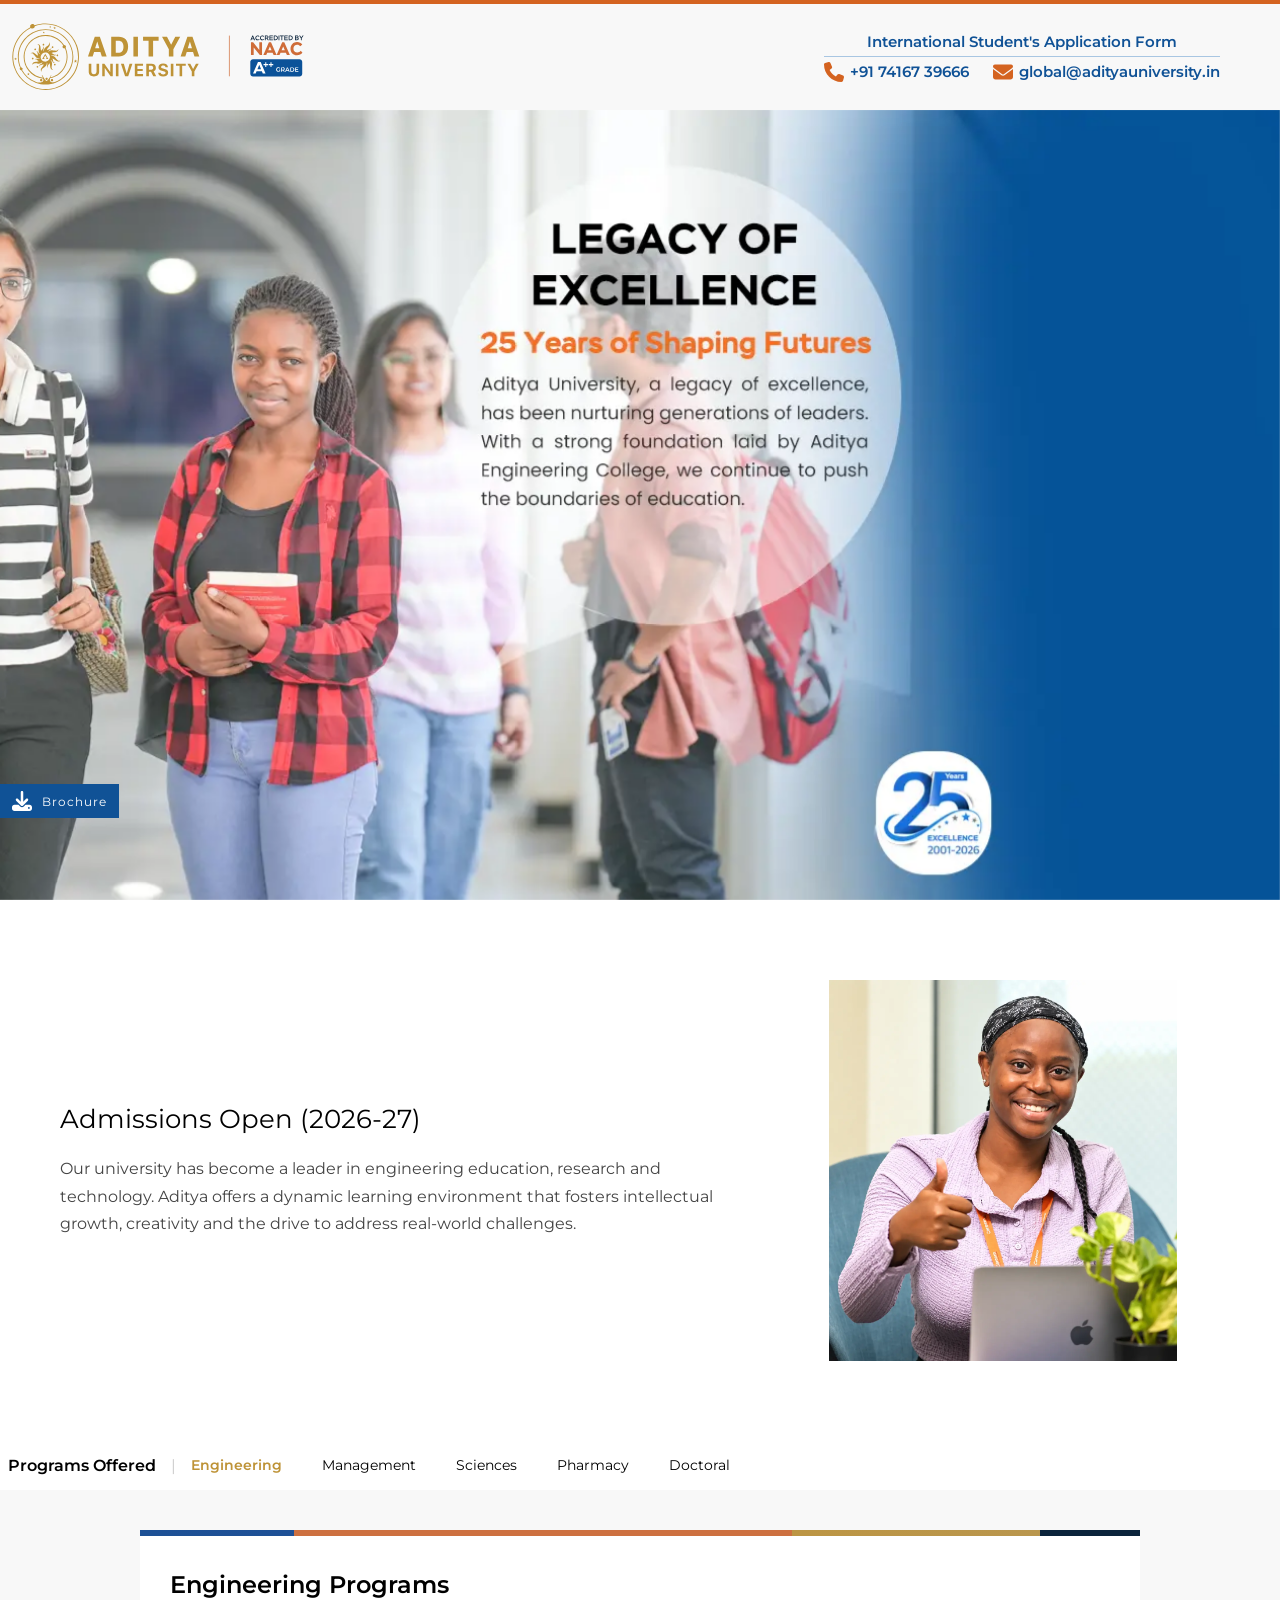
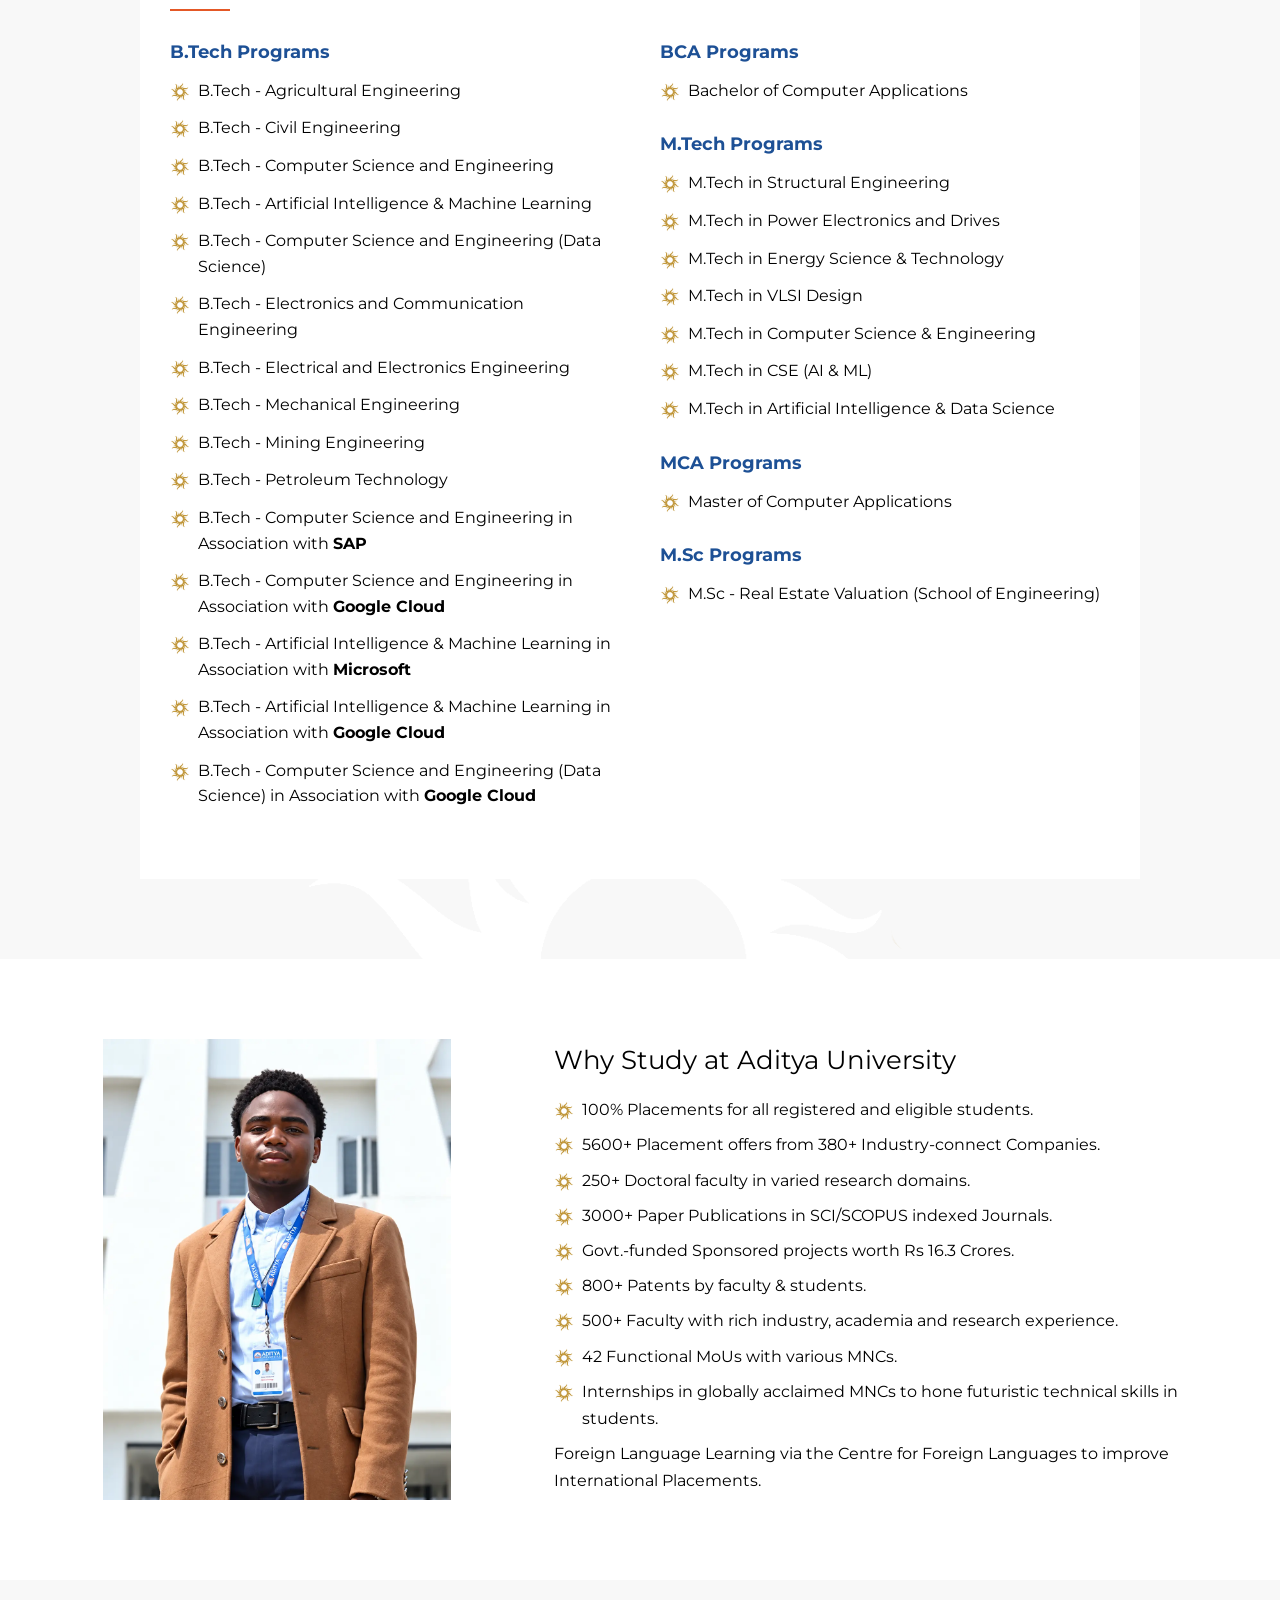
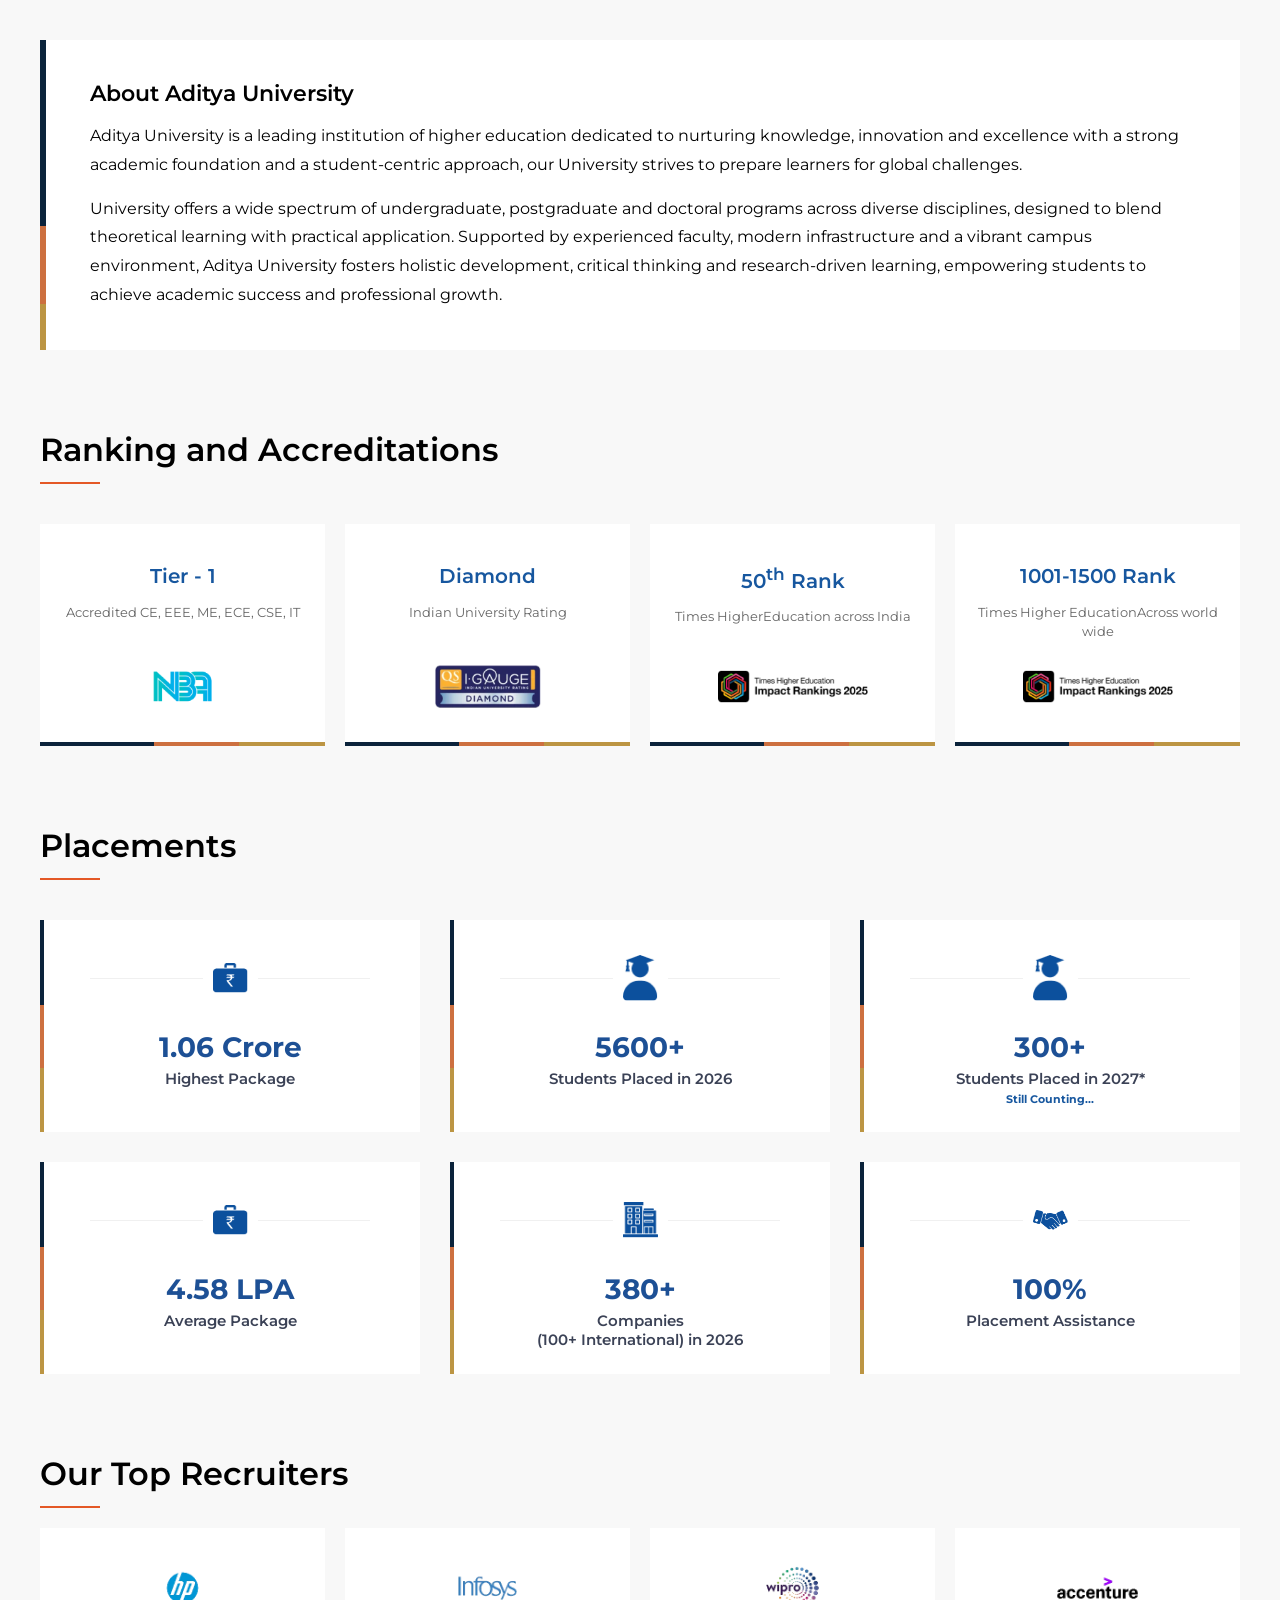
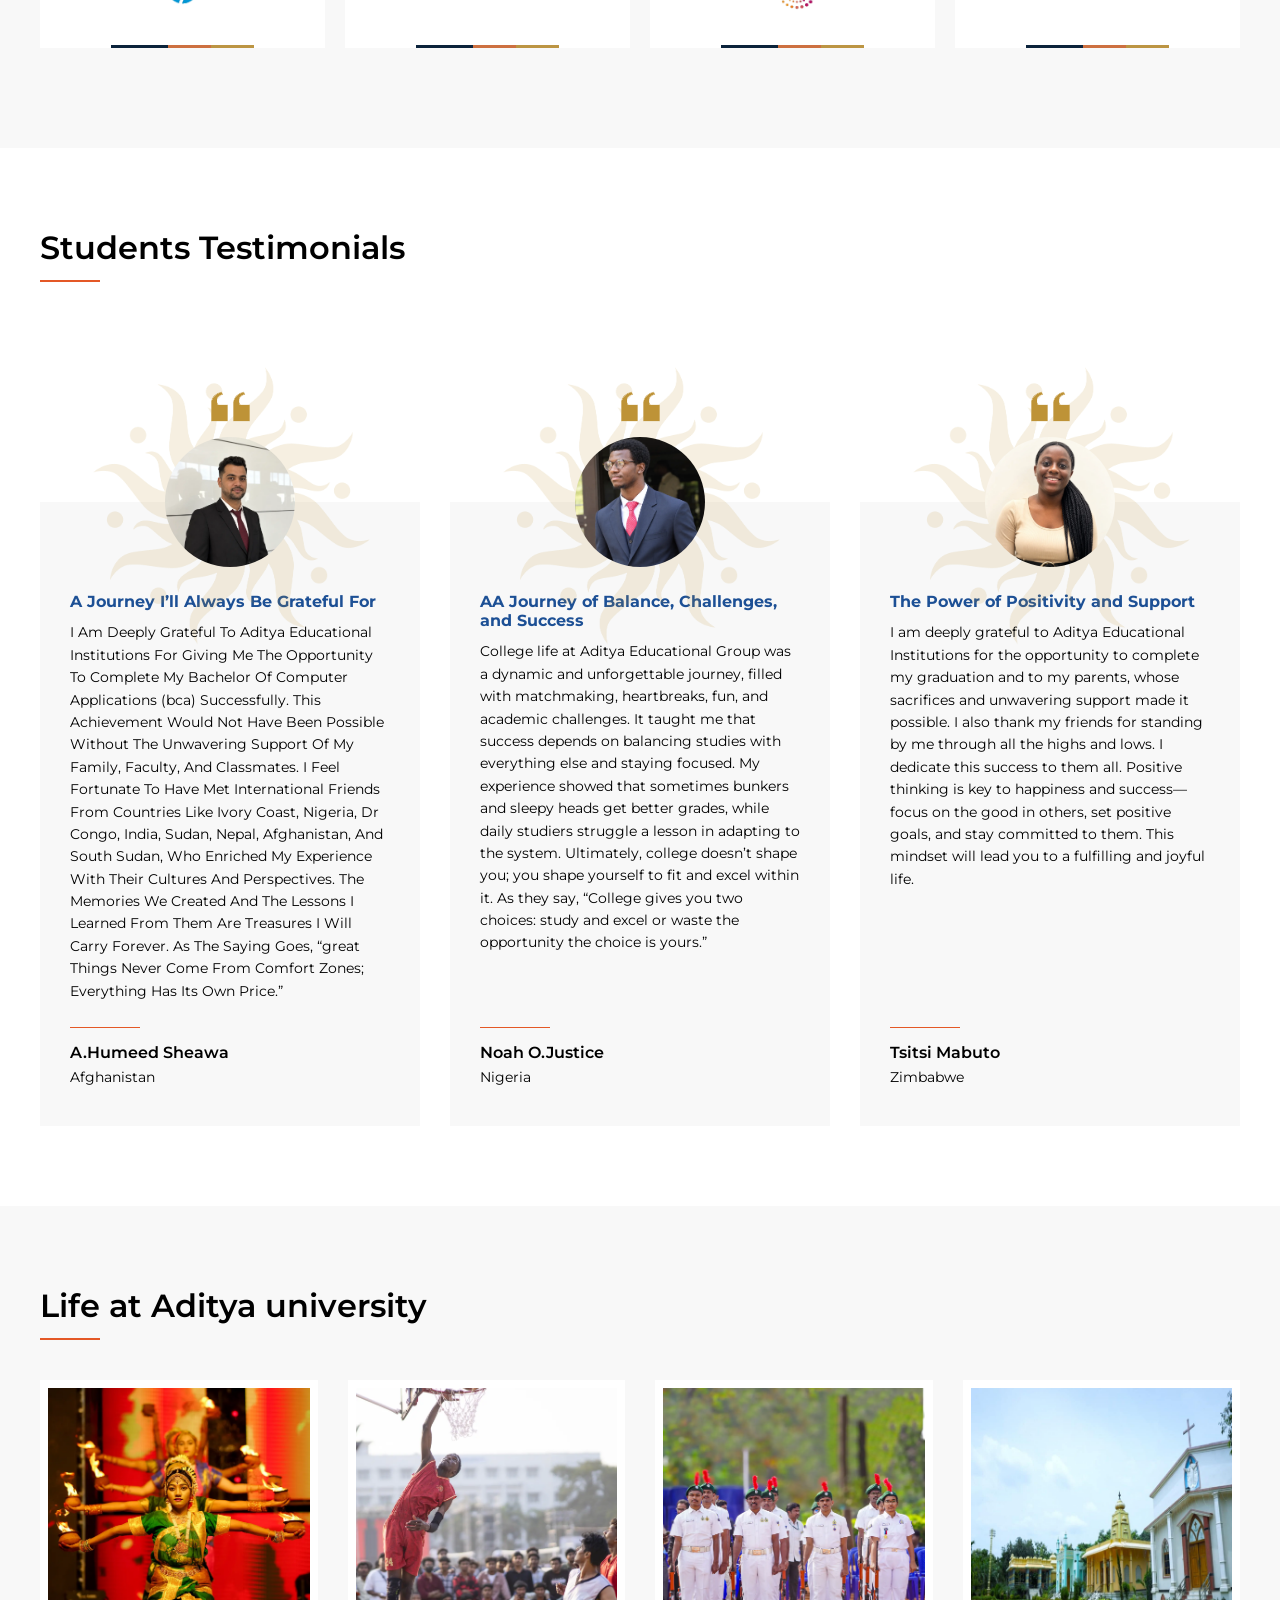
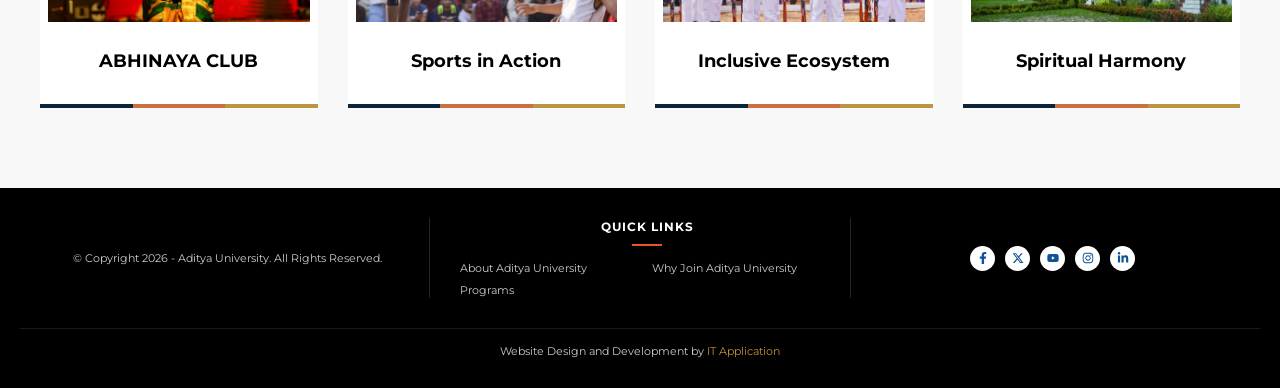
<file: index.html>
<!DOCTYPE html>
<html lang="en">

<head>
    <meta charset="UTF-8">
    <meta name="viewport" content="width=device-width, initial-scale=1.0">
    <title>International Admissions</title>
    <link rel="icon" type="image/png" href="assets/Circle_logo_gold.png">
    <link href="https://fonts.googleapis.com/css2?family=Montserrat:wght@300;400;500;600;700&display=swap"
        rel="stylesheet">
    <link rel="stylesheet" href="https://cdn.jsdelivr.net/npm/swiper@11/swiper-bundle.min.css" />
    <link rel="stylesheet" href="assets/style.css">
</head>

<body>
    <header class="main-header">
        <div class="top-bar"></div>
        <div class="header-content">
            <div class="logo-container">
                <img src="assets/New website Logo with acc.svg" alt="Aditya University Logo" class="logo">
            </div>

            <div class="admissions-help">
                <div class="help-title">International Student's Application Form</div>
                <div class="help-contacts">
                    <a href="tel:+917095076664" class="contact-item">
                        <svg class="contact-icon" xmlns="http://www.w3.org/2000/svg" viewBox="0 0 512 512"
                            fill="#d46320">
                            <path
                                d="M164.9 24.6c-7.7-18.6-28-28.5-47.4-23.2l-88 24C12.1 30.2 0 46 0 64C0 311.4 200.6 512 448 512c18 0 33.8-12.1 38.6-29.5l24-88c5.3-19.4-4.6-39.7-23.2-47.4l-96-40c-16.3-6.8-35.2-2.1-46.3 11.6L304.7 368C234.3 334.7 177.3 277.7 144 207.3L193.3 167c13.7-11.2 18.4-30 11.6-46.3l-40-96z" />
                        </svg>
                        <span>+91 74167 39666</span>
                    </a>
                    <a href="mailto:info@adityauniversity.in" class="contact-item">
                        <svg class="contact-icon" xmlns="http://www.w3.org/2000/svg" viewBox="0 0 512 512"
                            fill="#d46320">
                            <path
                                d="M48 64C21.5 64 0 85.5 0 112c0 15.1 7.1 29.3 19.2 38.4L236.8 313.6c11.4 8.5 27 8.5 38.4 0L492.8 150.4c12.1-9.1 19.2-23.3 19.2-38.4c0-26.5-21.5-48-48-48H48zM0 176V384c0 35.3 28.7 64 64 64H448c35.3 0 64-28.7 64-64V176L294.4 339.2c-22.8 17.1-54 17.1-76.8 0L0 176z" />
                        </svg>
                        <span>global@adityauniversity.in</span>
                    </a>
                </div>
            </div>
        </div>
    </header>
    <!-- Swiper -->
    <div class="swiper mySwiper">
        <div class="swiper-wrapper">
            <div class="swiper-slide"><img src="assets/Bn1.webp" alt="Banner 1"></div>
            <div class="swiper-slide"><img src="assets/Bn2.webp" alt="Banner 2"></div>
            <div class="swiper-slide"><img src="assets/Bn3.webp" alt="Banner 3"></div>
            <div class="swiper-slide"><img src="assets/Bn4.webp" alt="Banner 4"></div>
        </div>
    </div>

    <!-- Info Section -->
    <section class="info-section-wrapper">
        <div class="info-container">
            <div class="info-content">
                <h2 class="info-title">Admissions Open (2026-27)</h2>
                <p class="info-text">Our university has become a leader in engineering education, research and
                    technology. Aditya offers a dynamic learning environment that fosters intellectual growth,
                    creativity and the drive to address real-world challenges.</p>
            </div>
            <div class="info-image-container">
                <img src="assets/IS1.webp" alt="Admissions 2026-27" class="info-image">
            </div>
        </div>
    </section>

    <!-- Navigation Ribbon -->
    <div id="programs" class="nav-ribbon">
        <div class="ribbon-container">
            <span class="ribbon-title">Programs Offered</span>
            <span class="ribbon-divider">|</span>
            <nav class="ribbon-links">
                <a href="#" class="tab-link active" data-target="engineering-programs">Engineering</a>
                <a href="#" class="tab-link" data-target="management-programs">Management</a>
                <a href="#" class="tab-link" data-target="sciences-programs">Sciences</a>
                <a href="#" class="tab-link" data-target="pharmacy-programs">Pharmacy</a>
                <a href="#" class="tab-link" data-target="doctoral-programs">Doctoral</a>
            </nav>
        </div>
    </div>

    <!-- Decorative Section -->
    <section class="decorative-section-wrapper">
        <img src="assets/Circle _White.png" alt="Decorative Circle" class="bg-circle-center">
        <div class="decorative-container">
            <div class="programs-card" id="programs-card-container">
            </div>
        </div>
    </section>

    <!-- Why Study Section -->
    <section id="why-join" class="info-section-wrapper">
        <div class="info-container">
            <div class="info-image-container">
                <img src="assets/IS2.webp" alt="Why Study at Aditya University" class="info-image">
            </div>
            <div class="info-content">
                <h2 class="info-title">Why Study at Aditya University</h2>
                <ul class="why-study-list">
                    <li>100% Placements for all registered and eligible students.</li>
                    <li>5600+ Placement offers from 380+ Industry-connect Companies.</li>
                    <li>250+ Doctoral faculty in varied research domains.</li>
                    <li>3000+ Paper Publications in SCI/SCOPUS indexed Journals.</li>
                    <li>Govt.-funded Sponsored projects worth Rs 16.3 Crores.</li>
                    <li>800+ Patents by faculty & students.</li>
                    <li>500+ Faculty with rich industry, academia and research experience.</li>
                    <li>42 Functional MoUs with various MNCs.</li>
                    <li>Internships in globally acclaimed MNCs to hone futuristic technical skills in students.</li>
                    <p></p>Foreign Language Learning via the Centre for Foreign Languages to improve International
                    Placements.</p>
                </ul>
            </div>
        </div>
    </section>

    <!-- About Card Section -->
    <section id="about-aditya" class="about-card-section">
        <div class="about-card-container">
            <div class="about-card">
                <h3>About Aditya University</h3>
                <p>Aditya University is a leading institution of higher education dedicated to nurturing knowledge,
                    innovation and excellence with a strong academic foundation and a student-centric approach, our
                    University strives to prepare learners for global challenges.</p>
                <p>University offers a wide spectrum of undergraduate, postgraduate and doctoral programs across diverse
                    disciplines, designed to blend theoretical learning with practical application. Supported by
                    experienced faculty, modern infrastructure and a vibrant campus environment, Aditya University
                    fosters holistic development, critical thinking and research-driven learning, empowering students to
                    achieve academic success and professional growth.</p>
            </div>
        </div>
    </section>

    <!-- Accreditations Section -->
    <section class="accreditations-section">
        <div class="accreditations-container">
            <h2 class="accreditations-title">Ranking and Accreditations</h2>
            <div class="swiper acc-swiper">
                <div class="swiper-wrapper">
                    <div class="swiper-slide acc-card">
                        <div class="acc-top">151 - 200</div>
                        <div class="acc-mid">University Rank Band</div>
                        <div class="acc-bot"><img src="assets/rankings/nirf__3_.webp" alt="NIRF"></div>
                    </div>
                    <div class="swiper-slide acc-card">
                        <div class="acc-top">Tier - 1</div>
                        <div class="acc-mid">Accredited CE, EEE, ME, ECE, CSE, IT</div>
                        <div class="acc-bot"><img src="assets/rankings/nba_aditya.webp" alt="NBA"></div>
                    </div>
                    <div class="swiper-slide acc-card">
                        <div class="acc-top">Diamond</div>
                        <div class="acc-mid">Indian University Rating</div>
                        <div class="acc-bot"><img src="assets/rankings/qsgauge-logo.webp" alt="QS I-GAUGE"></div>
                    </div>
                    <div class="swiper-slide acc-card">
                        <div class="acc-top">50<sup>th</sup> Rank</div>
                        <div class="acc-mid">Times HigherEducation across India</div>
                        <div class="acc-bot"><img src="assets/rankings/impact-logo.webp" alt="THE Impact Rankings 2025">
                        </div>
                    </div>
                    <div class="swiper-slide acc-card">
                        <div class="acc-top">1001-1500 Rank</div>
                        <div class="acc-mid">Times Higher EducationAcross world wide</div>
                        <div class="acc-bot"><img src="assets/rankings/impact-logo.webp" alt="THE Impact Rankings 2025">
                        </div>
                    </div>
                    <div class="swiper-slide acc-card">
                        <div class="acc-top">36<sup>th</sup> Rank</div>
                        <div class="acc-mid">Technical Universities in India</div>
                        <div class="acc-bot"><img src="assets/rankings/theweek-logo.webp" alt="THE WEEK"></div>
                    </div>
                    <div class="swiper-slide acc-card">
                        <div class="acc-top">54<sup>th</sup> Rank</div>
                        <div class="acc-mid">Among Government & PrivateInstitutions across India</div>
                        <div class="acc-bot"><img src="assets/rankings/dataquest-logo.webp" alt="DATAQUEST"></div>
                    </div>
                    <div class="swiper-slide acc-card">
                        <div class="acc-top">50<sup>th</sup> Rank</div>
                        <div class="acc-mid">Among Private Institutions across India</div>
                        <div class="acc-bot"><img src="assets/rankings/dataquest-logo.webp" alt="DATAQUEST"></div>
                    </div>
                    <div class="swiper-slide acc-card">
                        <div class="acc-top">14<sup>th</sup> Rank</div>
                        <div class="acc-mid">Among Private Institutions across India</div>
                        <div class="acc-bot"><img src="assets/rankings/timeseng-logo.webp" alt="TIMES ENGINEERING">
                        </div>
                    </div>
                    <div class="swiper-slide acc-card">
                        <div class="acc-top">AAA<sup>+</sup> Rank</div>
                        <div class="acc-mid">India's Best Engineering Colleges In South Zone</div>
                        <div class="acc-bot"><img src="assets/rankings/careers360_1_.webp" alt="CAREERS360"></div>
                    </div>
                    <div class="swiper-slide acc-card">
                        <div class="acc-top">4<sup>th</sup> Rank</div>
                        <div class="acc-mid">Among Top 10 EngineeringColleges In South India</div>
                        <div class="acc-bot"><img src="assets/rankings/siliconindia-logo.webp" alt="siliconindia"></div>
                    </div>
                    <div class="swiper-slide acc-card">
                        <div class="acc-top">15<sup>th</sup> Rank</div>
                        <div class="acc-mid">Among top 100Engineering colleges in India</div>
                        <div class="acc-bot"><img src="assets/rankings/siliconindia-logo.webp" alt="siliconindia"></div>
                    </div>
                    <div class="swiper-slide acc-card">
                        <div class="acc-top">27<sup>th</sup> Rank</div>
                        <div class="acc-mid">India's Top 50 Engineering Colleges Survey</div>
                        <div class="acc-bot"><img src="assets/rankings/theacademic-logo.webp"
                                alt="THE ACADEMIC INSIGHTS"></div>
                    </div>
                    <div class="swiper-slide acc-card">
                        <div class="acc-top">Platinum band</div>
                        <div class="acc-mid">The Impact Rankings</div>
                        <div class="acc-bot"><img src="assets/rankings/r-rworld-logo.webp"
                                alt="R World Institutional RANKING"></div>
                    </div>
                </div>
            </div>
    </section>

    <!-- Placements Section -->
    <section class="placements-section">
        <div class="placements-container">
            <h2 class="placements-title">Placements</h2>
            <div class="placements-grid">
                <!-- Card 1 -->
                <div class="placement-card">
                    <div class="placement-icon-container">
                        <div class="placement-line"></div>
                        <div class="placement-icon">
                            <img src="assets/Group 482.png" alt="Highest Package Icon">
                        </div>
                    </div>
                    <div class="placement-value">1.06 Crore</div>
                    <div class="placement-label">Highest Package</div>
                </div>

                <!-- Card 2 -->
                <div class="placement-card">
                    <div class="placement-icon-container">
                        <div class="placement-line"></div>
                        <div class="placement-icon">
                            <img src="assets/Group 484.png" alt="Students Placed Icon">
                        </div>
                    </div>
                    <div class="placement-value">5600+</div>
                    <div class="placement-label">Students Placed in 2026</div>
                </div>

                <!-- Card 3 -->
                <div class="placement-card">
                    <div class="placement-icon-container">
                        <div class="placement-line"></div>
                        <div class="placement-icon">
                            <img src="assets/Group 484.png" alt="Students Placed Icon">
                        </div>
                    </div>
                    <div class="placement-value">300+</div>
                    <div class="placement-label">Students Placed in 2027*<br><span
                            style="font-size: 11px; font-weight: 700; color: #17579F;">Still Counting...</span></div>
                </div>

                <!-- Card 4 -->
                <div class="placement-card">
                    <div class="placement-icon-container">
                        <div class="placement-line"></div>
                        <div class="placement-icon">
                            <img src="assets/Group 482.png" alt="Average Package Icon">
                        </div>
                    </div>
                    <div class="placement-value">4.58 LPA</div>
                    <div class="placement-label">Average Package</div>
                </div>

                <!-- Card 5 -->
                <div class="placement-card">
                    <div class="placement-icon-container">
                        <div class="placement-line"></div>
                        <div class="placement-icon">
                            <img src="assets/Group 486.png" alt="Companies Icon">
                        </div>
                    </div>
                    <div class="placement-value">380+</div>
                    <div class="placement-label">Companies<br>(100+ International) in 2026</div>
                </div>

                <!-- Card 6 -->
                <div class="placement-card">
                    <div class="placement-icon-container">
                        <div class="placement-line"></div>
                        <div class="placement-icon">
                            <img src="assets/Group 488.png" alt="Placement Assistance Icon">
                        </div>
                    </div>
                    <div class="placement-value">100%</div>
                    <div class="placement-label">Placement Assistance</div>
                </div>
            </div>
        </div>
    </section>

    <!-- Recruiters Section -->
    <section class="recruiters-section">
        <div class="recruiters-container">
            <h2 class="placements-title" style="margin-bottom: 20px;">Our Top Recruiters</h2>
            <div class="swiper recruiter-swiper">
                <div class="swiper-wrapper">
                    <div class="swiper-slide recruiter-card"><img src="assets/recruiter/hashira-logo.webp"
                            alt="Hashira"></div>
                    <div class="swiper-slide recruiter-card"><img src="assets/recruiter/hp-logo.webp" alt="HP"></div>
                    <div class="swiper-slide recruiter-card"><img src="assets/recruiter/infosys-logo.webp"
                            alt="Infosys"></div>
                    <div class="swiper-slide recruiter-card"><img src="assets/recruiter/wipro-logo.webp" alt="Wipro">
                    </div>

                    <div class="swiper-slide recruiter-card"><img src="assets/recruiter/accenture-logo.webp"
                            alt="Accenture"></div>
                    <div class="swiper-slide recruiter-card"><img src="assets/recruiter/capgimini-logo.webp"
                            alt="Capgemini"></div>
                    <div class="swiper-slide recruiter-card"><img src="assets/recruiter/toyota-connect-logo.webp"
                            alt="Toyota"></div>
                    <div class="swiper-slide recruiter-card"><img src="assets/recruiter/walmar-logo.webp" alt="Walmart">
                    </div>

                    <div class="swiper-slide recruiter-card"><img src="assets/recruiter/sansyu-logo.webp" alt="Sansyu">
                    </div>
                    <div class="swiper-slide recruiter-card"><img src="assets/recruiter/adtech-logo.webp" alt="Adtech">
                    </div>
                    <div class="swiper-slide recruiter-card"><img src="assets/recruiter/ihara-logo.webp" alt="Ihara">
                    </div>
                    <div class="swiper-slide recruiter-card"><img src="assets/recruiter/daiseki-logo.webp"
                            alt="Daiseki"></div>

                    <div class="swiper-slide recruiter-card"><img src="assets/recruiter/jems-logo.webp" alt="Jems">
                    </div>
                    <div class="swiper-slide recruiter-card"><img src="assets/recruiter/larsen-turbo-logo.webp"
                            alt="L&T"></div>
                    <div class="swiper-slide recruiter-card"><img src="assets/recruiter/hitachi-logo.webp"
                            alt="Hitachi"></div>
                    <div class="swiper-slide recruiter-card"><img src="assets/recruiter/autodesk-logo.webp"
                            alt="Autodesk"></div>

                    <div class="swiper-slide recruiter-card"><img src="assets/recruiter/darwin-logo.webp"
                            alt="Darwinbox"></div>
                    <div class="swiper-slide recruiter-card"><img src="assets/recruiter/Increff-logo.webp"
                            alt="Increff"></div>
                    <div class="swiper-slide recruiter-card"><img src="assets/recruiter/zop-smart-logo.webp"
                            alt="ZopSmart"></div>
                    <div class="swiper-slide recruiter-card"><img src="assets/recruiter/i-q-information-logo.webp"
                            alt="iQ"></div>

                    <div class="swiper-slide recruiter-card"><img src="assets/recruiter/tcs-logo.webp" alt="TCS"></div>
                    <div class="swiper-slide recruiter-card"><img src="assets/recruiter/aisan-logo.webp" alt="Aisan">
                    </div>
                </div>
            </div>
        </div>
    </section>

    <!-- New White Section (Students Testimonials) -->
    <section class="white-section" style="background-color: #ffffff; padding: 80px 20px; min-height: 400px;">
        <div class="container" style="max-width: 1200px; margin: 0 auto;">
            <h2 class="placements-title">Students Testimonials</h2>
            <div class="testimonials-grid">
                <!-- Card 1 -->
                <div class="testimonial-card">
                    <div class="testimonial-top">
                        <img class="quote-icon" src="assets/quote.png" alt="Quote">
                        <img class="sunburst-bg" src="assets/AUS SUN GOLD.png" alt="">
                        <div class="student-img-wrapper">
                            <img class="student-img" src="assets/t1.webp" alt="Student">
                        </div>
                    </div>
                    <div class="testimonial-body">
                        <h5 class="testimonial-heading"
                            style="margin-top: 0; margin-bottom: 10px; color: #1D5095; font-size: 16px;">A Journey I’ll
                            Always Be Grateful For</h5>
                        <p class="testimonial-text">I Am Deeply Grateful To Aditya Educational Institutions For Giving
                            Me The Opportunity To Complete My Bachelor Of Computer Applications (bca) Successfully. This
                            Achievement Would Not Have Been Possible Without The Unwavering Support Of My Family,
                            Faculty, And Classmates. I Feel Fortunate To Have Met International Friends From Countries
                            Like Ivory Coast, Nigeria, Dr Congo, India, Sudan, Nepal, Afghanistan, And South Sudan, Who
                            Enriched My Experience With Their Cultures And Perspectives. The Memories We Created And The
                            Lessons I Learned From Them Are Treasures I Will Carry Forever. As The Saying Goes, “great
                            Things Never Come From Comfort Zones; Everything Has Its Own Price.”</p>
                        <div class="testimonial-divider"></div>
                        <div class="author-info">
                            <h4>A.Humeed Sheawa</h4>
                            <span>Afghanistan</span>
                        </div>
                    </div>
                </div>

                <!-- Card 2 -->
                <div class="testimonial-card">
                    <div class="testimonial-top">
                        <img class="quote-icon" src="assets/quote.png" alt="Quote">
                        <img class="sunburst-bg" src="assets/AUS SUN GOLD.png" alt="">
                        <div class="student-img-wrapper">
                            <img class="student-img" src="assets/t2.webp" alt="Student">
                        </div>
                    </div>
                    <div class="testimonial-body">
                        <h5 class="testimonial-heading"
                            style="margin-top: 0; margin-bottom: 10px; color: #1D5095; font-size: 16px;">AA Journey of
                            Balance, Challenges, and Success</h5>
                        <p class="testimonial-text">College life at Aditya Educational Group was a dynamic and
                            unforgettable journey, filled with matchmaking, heartbreaks, fun, and academic challenges.
                            It taught me that success depends on balancing studies with everything else and staying
                            focused. My experience showed that sometimes bunkers and sleepy heads get better grades,
                            while daily studiers struggle a lesson in adapting to the system. Ultimately, college
                            doesn’t shape you; you shape yourself to fit and excel within it. As they say, “College
                            gives you two choices: study and excel or waste the opportunity the choice is yours.”</p>
                        <div class="testimonial-divider"></div>
                        <div class="author-info">
                            <h4>Noah O.Justice</h4>
                            <span>Nigeria</span>
                        </div>
                    </div>
                </div>

                <!-- Card 3 -->
                <div class="testimonial-card">
                    <div class="testimonial-top">
                        <img class="quote-icon" src="assets/quote.png" alt="Quote">
                        <img class="sunburst-bg" src="assets/AUS SUN GOLD.png" alt="">
                        <div class="student-img-wrapper">
                            <img class="student-img" src="assets/t3.webp" alt="Student">
                        </div>
                    </div>
                    <div class="testimonial-body">
                        <h5 class="testimonial-heading"
                            style="margin-top: 0; margin-bottom: 10px; color: #1D5095; font-size: 16px;">The Power of
                            Positivity and Support
                        </h5>
                        <p class="testimonial-text">I am deeply grateful to Aditya Educational Institutions for the
                            opportunity to complete my graduation and to my parents, whose sacrifices and unwavering
                            support made it possible. I also thank my friends for standing by me through all the highs
                            and lows. I dedicate this success to them all. Positive thinking is key to happiness and
                            success—focus on the good in others, set positive goals, and stay committed to them. This
                            mindset will lead you to a fulfilling and joyful life.</p>
                        <div class="testimonial-divider"></div>
                        <div class="author-info">
                            <h4>Tsitsi Mabuto</h4>
                            <span>Zimbabwe</span>
                        </div>
                    </div>
                </div>
            </div>
        </div>
    </section>

    <!-- Life at Aditya University Section -->
    <section class="life-section" style="background-color: #f8f8f8; padding: 80px 20px;">
        <div class="container" style="max-width: 1200px; margin: 0 auto;">
            <h2 class="placements-title">Life at Aditya university</h2>
            <div class="life-grid">
                <!-- Card 1 -->
                <div class="life-card">
                    <img src="assets/L1.webp" alt="Prof" class="life-card-img">
                    <div class="life-card-content">
                        <h4>ABHINAYA CLUB</h4>
                    </div>
                </div>
                <!-- Card 2 -->
                <div class="life-card">
                    <img src="assets/L2.webp" alt="Prof" class="life-card-img">
                    <div class="life-card-content">
                        <h4>Sports in Action</h4>
                    </div>
                </div>
                <!-- Card 3 -->
                <div class="life-card">
                    <img src="assets/L3.webp" alt="Prof" class="life-card-img">
                    <div class="life-card-content">
                        <h4>Inclusive Ecosystem</h4>
                    </div>
                </div>
                <!-- Card 4 -->
                <div class="life-card">
                    <img src="assets/L4.jpg" alt="Prof" class="life-card-img">
                    <div class="life-card-content">
                        <h4>Spiritual Harmony</h4>
                    </div>
                </div>
            </div>
        </div>
    </section>

    <!-- Main Footer -->
    <footer class="main-footer">
        <div class="footer-container">
            <!-- Col 1: Copyright -->
            <div class="footer-col copyright-col">
                <p>&copy; Copyright 2026 - Aditya University. All Rights Reserved.</p>
            </div>

            <!-- Col 2: Quick Links -->
            <div class="footer-col links-col">
                <div class="quick-links">
                    <h3>QUICK LINKS</h3>
                    <div class="quick-links-divider"></div>
                    <ul class="quick-links-grid">
                        <li><a href="#about-aditya">About Aditya University</a></li>
                        <!-- <li><a href="assets/2026-27 Fee Structure.pdf" target="_blank">Fee Structure & Scholarships</a> -->
                        </li>
                        <li><a href="#why-join">Why Join Aditya University</a></li>
                        <li><a href="#programs">Programs</a></li>
                    </ul>
                </div>
            </div>

            <!-- Col 3: Social -->
            <div class="footer-col social-col">
                <div class="social-icons">
                    <a href="https://www.facebook.com/adityauniversity/" class="social-icon fb" target="_blank"><svg
                            viewBox="0 0 320 512">
                            <path fill="currentColor"
                                d="M279.14 288l14.22-92.66h-88.91v-60.13c0-25.35 12.42-50.06 52.24-50.06h40.42V6.26S260.43 0 225.36 0c-73.22 0-121.08 44.38-121.08 124.72v70.62H22.89V288h81.39v224h100.17V288z" />
                        </svg></a>
                    <a href="https://x.com/adityauniv" class="social-icon x" target="_blank"><svg viewBox="0 0 512 512">
                            <path fill="currentColor"
                                d="M389.2 48h70.6L305.6 224.2 487 464H345L233.7 318.6 106.5 464H35.8L200.7 275.5 26.8 48H172.4L272.9 180.9 389.2 48zM364.4 421.8h39.1L151.1 88h-42L364.4 421.8z" />
                        </svg></a>
                    <a href="https://www.youtube.com/@adityauniversity" class="social-icon yt" target="_blank"><svg
                            viewBox="0 0 576 512">
                            <path fill="currentColor"
                                d="M549.655 124.083c-6.281-23.65-24.787-42.276-48.284-48.597C458.781 64 288 64 288 64S117.22 64 74.629 75.486c-23.497 6.322-42.003 24.947-48.284 48.597-11.412 42.867-11.412 132.305-11.412 132.305s0 89.438 11.412 132.305c6.281 23.65 24.787 41.5 48.284 47.821C117.22 448 288 448 288 448s170.78 0 213.371-11.486c23.497-6.321 42.003-24.171 48.284-47.821 11.412-42.867 11.412-132.305 11.412-132.305s0-89.438-11.412-132.305zm-317.51 213.508V175.185l142.739 81.205-142.739 81.201z" />
                        </svg></a>
                    <a href="https://www.instagram.com/aditya_university/" class="social-icon ig" target="_blank"><svg
                            viewBox="0 0 448 512">
                            <path fill="currentColor"
                                d="M224.1 141c-63.6 0-114.9 51.3-114.9 114.9s51.3 114.9 114.9 114.9S339 319.5 339 255.9 287.7 141 224.1 141zm0 189.6c-41.1 0-74.7-33.5-74.7-74.7s33.5-74.7 74.7-74.7 74.7 33.5 74.7 74.7-33.6 74.7-74.7 74.7zm146.4-194.3c0 14.9-12 26.8-26.8 26.8-14.9 0-26.8-12-26.8-26.8s12-26.8 26.8-26.8 26.8 12 26.8 26.8zm76.1 27.2c-1.7-35.9-9.9-67.7-36.2-93.9-26.2-26.2-58-34.4-93.9-36.2-37-2.1-147.9-2.1-184.9 0-35.8 1.7-67.6 9.9-93.9 36.1s-34.4 58-36.2 93.9c-2.1 37-2.1 147.9 0 184.9 1.7 35.9 9.9 67.7 36.2 93.9s58 34.4 93.9 36.2c37 2.1 147.9 2.1 184.9 0 35.9-1.7 67.7-9.9 93.9-36.2 26.2-26.2 34.4-58 36.2-93.9 2.1-37 2.1-147.8 0-184.8zM398.8 388c-7.8 19.6-22.9 34.7-42.6 42.6-29.5 11.7-99.5 9-132.1 9s-102.7 2.6-132.1-9c-19.6-7.8-34.7-22.9-42.6-42.6-11.7-29.5-9-99.5-9-132.1s-2.6-102.7 9-132.1c7.8-19.6 22.9-34.7 42.6-42.6 29.5-11.7 99.5-9 132.1-9s102.7-2.6 132.1 9c19.6 7.8 34.7 22.9 42.6 42.6 11.7 29.5 9 99.5 9 132.1s2.7 102.7-9 132.1z" />
                        </svg></a>
                    <a href="https://www.linkedin.com/school/adityauniversity/" class="social-icon in"
                        target="_blank"><svg viewBox="0 0 448 512">
                            <path fill="currentColor"
                                d="M100.28 448H7.4V148.9h92.88zM53.79 108.1C24.09 108.1 0 83.5 0 53.8a53.79 53.79 0 0 1 107.58 0c0 29.7-24.1 54.3-53.79 54.3zM447.9 448h-92.68V302.4c0-34.7-.7-79.2-48.29-79.2-48.29 0-55.69 37.7-55.69 76.7V448h-92.78V148.9h89.08v40.8h1.3c12.4-23.5 42.69-48.3 87.88-48.3 94 0 111.28 61.9 111.28 142.3V448z" />
                        </svg></a>
                </div>
            </div>

        </div>
        <div class="footer-bottom">
            <p>Website Design and Development by<span style="color: #be9337;"> IT Application</span></p>
        </div>
    </footer>

    <!-- Floating Brochure Button -->
    <a href="#" target="_blank" class="brochure-btn-fixed">
        <svg xmlns="http://www.w3.org/2000/svg" viewBox="0 0 512 512">
            <path
                d="M288 32c0-17.7-14.3-32-32-32s-32 14.3-32 32V274.7l-73.4-73.4c-12.5-12.5-32.8-12.5-45.3 0s-12.5 32.8 0 45.3l128 128c12.5 12.5 32.8 12.5 45.3 0l128-128c12.5-12.5 12.5-32.8 0-45.3s-32.8-12.5-45.3 0L288 274.7V32zM64 352c-35.3 0-64 28.7-64 64v32c0 35.3 28.7 64 64 64H448c35.3 0 64-28.7 64-64V416c0-35.3-28.7-64-64-64H346.5l-45.3 45.3c-25 25-65.5 25-90.5 0L165.5 352H64zm368 56a24 24 0 1 1 0 48 24 24 0 1 1 0-48z" />
        </svg>
        <span>Brochure</span>
    </a>

    <!-- Swiper JS -->
    <script src="https://cdn.jsdelivr.net/npm/swiper@11/swiper-bundle.min.js"></script>
    <script>
        const programsData = {
            "engineering-programs": {
                title: "Engineering Programs",
                groups: [
                    {
                        title: "B.Tech Programs",
                        list: [
                            "B.Tech - Agricultural Engineering",
                            "B.Tech - Civil Engineering",
                            "B.Tech - Computer Science and Engineering",
                            "B.Tech - Artificial Intelligence & Machine Learning",
                            "B.Tech - Computer Science and Engineering (Data Science)",
                            "B.Tech - Electronics and Communication Engineering",
                            "B.Tech - Electrical and Electronics Engineering",
                            "B.Tech - Mechanical Engineering",
                            "B.Tech - Mining Engineering",
                            "B.Tech - Petroleum Technology",
                            "B.Tech - Computer Science and Engineering in Association with <strong>SAP</strong>",
                            "B.Tech - Computer Science and Engineering in Association with <strong>Google Cloud</strong>",
                            "B.Tech - Artificial Intelligence & Machine Learning in Association with <strong>Microsoft</strong>",
                            "B.Tech - Artificial Intelligence & Machine Learning in Association with <strong>Google Cloud</strong>",
                            "B.Tech - Computer Science and Engineering (Data Science) in Association with <strong>Google Cloud</strong>"
                        ]
                    },
                    {
                        title: "BCA Programs",
                        list: [
                            "Bachelor of Computer Applications"
                        ]
                    },
                    {
                        title: "M.Tech Programs",
                        list: [
                            "M.Tech in Structural Engineering",
                            "M.Tech in Power Electronics and Drives",
                            "M.Tech in Energy Science & Technology",
                            "M.Tech in VLSI Design",
                            "M.Tech in Computer Science & Engineering",
                            "M.Tech in CSE (AI & ML)",
                            "M.Tech in Artificial Intelligence & Data Science"
                        ]
                    },
                    {
                        title: "MCA Programs",
                        list: [
                            "Master of Computer Applications"
                        ]
                    },
                    {
                        title: "M.Sc Programs",
                        list: [
                            "M.Sc - Real Estate Valuation (School of Engineering)"
                        ]
                    }
                ]
            },
            "management-programs": {
                title: "Management Programs",
                groups: [
                    {
                        title: "BBA Programs",
                        list: [
                            "Bachelor of Business Administration in knowledge partnership with <strong>Deloitte</strong>",
                            "Bachelor of Business Administration (Business Analytics) in knowledge partnership with <strong>KPMG</strong>",
                            "Bachelor of Business Administration (Global Finance) in knowledge partnership with <strong>PWC</strong>",
                            "Bachelor of Business Administration (FinTech) in knowledge partnership with <strong>EY India</strong>",
                            "Bachelor of Business Administration (Health Care Management) in knowledge partnership with <strong>RedVersity</strong>"
                        ]
                    },
                    {
                        title: "MBA Programs",
                        list: [
                            "Master of Business Administration in knowledge partnership with <strong>Deloitte</strong>",
                            "Master of Business Administration (Business Analytics) in knowledge partnership with <strong>KPMG</strong>",
                            "Master of Business Administration (Global Finance) in knowledge partnership with <strong>PWC</strong>",
                            "Master of Business Administration (FinTech) in knowledge partnership with <strong>EY India</strong>",
                            "Master of Business Administration (Health Care Management) in knowledge partnership with <strong>RedVersity</strong>",
                            "Master of Business Administration (For Working Professionals)"
                        ]
                    }
                ]
            },
            "sciences-programs": {
                title: "Sciences Programs",
                groups: [
                    {
                        title: "B.Sc Programs",
                        list: [
                            "B.Sc - Forensic Science",
                            "B.Sc - Cyber Security & Digital Forensics"
                        ]
                    },
                    {
                        title: "M.Sc Programs",
                        list: [
                            "M.Sc - Forensic Science (School of Sciences)",
                            "M.Sc - Cyber Security & Digital Forensics (School of Sciences)"
                        ]
                    }
                ]
            },
            "pharmacy-programs": {
                title: "Pharmacy Programs",
                groups: [
                    {
                        title: "UG Programs",
                        list: [
                            "B.Pharmacy",
                            "Pharma-D"
                        ]
                    },
                    {
                        title: "PG Programs",
                        list: [
                            "M.Pharmacy - Pharmaceutics",
                            "M.Pharmacy - Pharmaceutical Analysis"
                        ]
                    },
                ]
            },
            "doctoral-programs": {
                title: "Doctoral Programs",
                list: [
                    "Ph.D in Civil Engineering",
                    "Ph.D in Electrical & Electronics Engineering",
                    "Ph.D in Mechanical Engineering",
                    "Ph.D in Electronics & Communication Engineering",
                    "Ph.D in Computer Science & Engineering",
                    "Ph.D in Petroleum Engineering",
                    "Ph.D in Mining Engineering",
                    "Ph.D in Agricultural Engineering",
                    "Ph.D in Mathematics",
                    "Ph.D in Physics",
                    "Ph.D in Chemistry",
                    "Ph.D in English",
                    "Ph.D in Management",
                    "Ph.D in Pharmaceutical Sciences"

                ]
            }
        };

        const cardContainer = document.getElementById('programs-card-container');
        let generatedHtml = '';

        for (const [id, data] of Object.entries(programsData)) {
            const isActive = id === 'engineering-programs' ? 'active' : '';
            let contentHtml = '';

            if (data.groups) {
                const col1Groups = data.groups.slice(0, 1);
                const col2Groups = data.groups.slice(1);

                contentHtml += '<div class="program-list-container">';

                // Col 1
                contentHtml += '<div class="program-col" style="flex: 1;">';
                col1Groups.forEach(group => {
                    contentHtml += `<div class="program-group" style="margin-bottom: 30px;">`;
                    contentHtml += `<h4 style="color: #1D5095; margin-bottom: 15px; margin-top: 0; font-size: 18px;">${group.title}</h4>`;
                    contentHtml += `<ul class="program-list" style="margin-bottom: 0;">`;
                    group.list.forEach(item => contentHtml += `<li>${item}</li>`);
                    contentHtml += `</ul></div>`;
                });
                contentHtml += '</div>';

                // Col 2
                contentHtml += '<div class="program-col" style="flex: 1;">';
                col2Groups.forEach(group => {
                    contentHtml += `<div class="program-group" style="margin-bottom: 30px;">`;
                    contentHtml += `<h4 style="color: #1D5095; margin-bottom: 15px; margin-top: 0; font-size: 18px;">${group.title}</h4>`;
                    contentHtml += `<ul class="program-list" style="margin-bottom: 0;">`;
                    group.list.forEach(item => contentHtml += `<li>${item}</li>`);
                    contentHtml += `</ul></div>`;
                });
                contentHtml += '</div>';

                contentHtml += '</div>';
            } else if (data.list) {
                let listHtml = '';
                if (data.list.length > 10) {
                    const midPoint = Math.ceil(data.list.length / 2);
                    const col1 = data.list.slice(0, midPoint);
                    const col2 = data.list.slice(midPoint);

                    listHtml += '<ul class="program-list">';
                    col1.forEach(item => listHtml += `<li>${item}</li>`);
                    listHtml += '</ul><ul class="program-list">';
                    col2.forEach(item => listHtml += `<li>${item}</li>`);
                    listHtml += '</ul>';
                } else {
                    listHtml += '<ul class="program-list">';
                    data.list.forEach(item => listHtml += `<li>${item}</li>`);
                    listHtml += '</ul>';
                }
                contentHtml = `<div class="program-list-container">${listHtml}</div>`;
            }

            generatedHtml += `
                <div id="${id}" class="program-content ${isActive}">
                    <h3 class="program-title">${data.title}</h3>
                    ${contentHtml}
                </div>
            `;
        }

        cardContainer.innerHTML = generatedHtml;

        // Tab Logic
        const tabLinks = document.querySelectorAll('.tab-link');
        const programContents = document.querySelectorAll('.program-content');

        tabLinks.forEach(link => {
            link.addEventListener('click', function (e) {
                e.preventDefault();

                tabLinks.forEach(l => l.classList.remove('active'));
                programContents.forEach(c => c.classList.remove('active'));

                this.classList.add('active');

                const targetId = this.getAttribute('data-target');
                const targetContent = document.getElementById(targetId);
                if (targetContent) {
                    targetContent.classList.add('active');
                }
            });
        });

        // Smart Header
        let lastScrollTop = 0;
        const header = document.querySelector('.main-header');

        window.addEventListener('scroll', function () {
            let currentScroll = window.pageYOffset || document.documentElement.scrollTop;
            if (currentScroll > lastScrollTop && currentScroll > 110) {
                header.classList.add('header-hidden');
            } else {
                header.classList.remove('header-hidden');
            }
            lastScrollTop = currentScroll <= 0 ? 0 : currentScroll;
        });

        var swiper = new Swiper(".mySwiper", {
            loop: true,
            autoplay: {
                delay: 3500,
                disableOnInteraction: false,
            },
        });

        var accSwiper = new Swiper(".acc-swiper", {
            slidesPerView: 4,
            spaceBetween: 20,
            loop: true,
            autoplay: {
                delay: 2000,
                disableOnInteraction: false,
            },
            breakpoints: {
                320: { slidesPerView: 1, spaceBetween: 20 },
                768: { slidesPerView: 2, spaceBetween: 20 },
                992: { slidesPerView: 4, spaceBetween: 20 }
            }
        });

        var recruiterSwiper = new Swiper(".recruiter-swiper", {
            slidesPerView: 4,
            spaceBetween: 20,
            loop: true,
            autoplay: {
                delay: 1500,
                disableOnInteraction: false,
            },
            breakpoints: {
                320: { slidesPerView: 2, spaceBetween: 15 },
                768: { slidesPerView: 3, spaceBetween: 20 },
                992: { slidesPerView: 4, spaceBetween: 20 }
            }
        });

        // Spotlight Hover Effect for Testimonials
        const testimonialCards = document.querySelectorAll('.testimonial-card');
        testimonialCards.forEach(card => {
            card.addEventListener('mousemove', (e) => {
                const rect = card.getBoundingClientRect();
                const x = e.clientX - rect.left;
                const y = e.clientY - rect.top;
                card.style.setProperty('--x', `${x}px`);
                card.style.setProperty('--y', `${y}px`);
            });
        });

        // Spotlight Hover Effect for Life Cards
        const lifeCards = document.querySelectorAll('.life-card');
        lifeCards.forEach(card => {
            card.addEventListener('mousemove', (e) => {
                const rect = card.getBoundingClientRect();
                const x = e.clientX - rect.left;
                const y = e.clientY - rect.top;
                card.style.setProperty('--x', `${x}px`);
                card.style.setProperty('--y', `${y}px`);
            });
        });
    </script>
    <script type="text/javascript">
        var s = document.createElement("script");
        s.type = "text/javascript";
        s.async = true;
        s.src = "https://widgets.in8.nopaperforms.com/emwgts.js";
        document.body.appendChild(s);
    </script>
</body>

</html>
</file>
<file: assets/style.css>
* {
    margin: 0;
    padding: 0;
    box-sizing: border-box;
}

html {
    scroll-behavior: smooth;
    scroll-padding-top: 120px;
}

body {
    font-family: 'Montserrat', sans-serif;
    background-color: #F8F8F8;
}

/* Custom Scrollbar */
::-webkit-scrollbar {
    width: 3px;
}

::-webkit-scrollbar-track {
    background: #f1f1f1;
}

::-webkit-scrollbar-thumb {
    background: #105296;
}

::-webkit-scrollbar-thumb:hover {
    background: #0b3a6c;
}

.main-header {
    background-color: #F8F8F8;
    width: 100%;
    height: 109.69px;
    border: none;
    box-shadow: none;
    display: flex;
    flex-direction: column;
    position: sticky;
    top: 0;
    z-index: 1000;
    transition: transform 0.3s ease-in-out;
}

.main-header.header-hidden {
    transform: translateY(-100%);
}

.top-bar {
    height: 4px;
    background-color: #d46320;
    /* Orange top bar */
    width: 100%;
    flex-shrink: 0;
}

.header-content {
    display: flex;
    align-items: center;
    justify-content: space-between;
    padding: 0px 20px;
    margin: 0 auto;
    max-width: 1200px;
    width: 100%;
    flex-grow: 1;
}

.logo-container {
    display: flex;
    align-items: center;
    height: 100%;
}

@media (min-width: 1200px) {
    .logo-container {
        margin-left: -52px;
    }
}

.logo {
    height: 75px;
    width: auto;
}

/* Admissions Help Block */
.admissions-help {
    display: flex;
    flex-direction: column;
    align-items: center;
}

.help-title {
    color: #105296;
    font-size: 15px;
    font-weight: 600;
    margin-bottom: 5px;
}

.help-contacts {
    display: flex;
    gap: 24px;
    border-top: 1px solid #a8c6e2;
    padding-top: 5px;
}

.contact-item {
    display: flex;
    align-items: center;
    gap: 6px;
    color: #105296;
    font-weight: 600;
    font-size: 14.5px;
    text-decoration: none;
    transition: opacity 0.3s ease;
    white-space: nowrap;
}

.contact-item:hover {
    opacity: 0.8;
}

.contact-icon {
    width: 20px;
    height: 20px;
}

/* Swiper Styles */
.mySwiper {
    width: 100%;
    height: calc(100vh - 110px);
}

.mySwiper .swiper-slide {
    text-align: center;
    background: #fff;
    display: flex;
    justify-content: center;
    align-items: center;
}

.mySwiper .swiper-slide img {
    display: block;
    width: 100%;
    height: 100%;
    object-fit: cover;
}



/* Info Section */
.info-section-wrapper {
    width: 100%;
    background-color: #ffffff;
    position: relative;
    overflow: hidden;
}

.info-container {
    display: flex;
    align-items: center;
    justify-content: space-between;
    padding: 80px 20px;
    margin: 0 auto;
    max-width: 1200px;
    width: 100%;
    gap: 60px;
    position: relative;
    z-index: 1;
}

/* Decorative Section */
.decorative-section-wrapper {
    width: 100%;
    background-color: #F8F8F8;
    position: relative;
    overflow: hidden;
}

/* Navigation Ribbon */
.nav-ribbon {
    width: 100%;
    background-color: #ffffff;
    border: none;
}

.ribbon-container {
    max-width: 1200px;
    margin: 0 auto;
    padding: 15px 20px;
    display: flex;
    align-items: center;
    gap: 15px;
    overflow-x: auto;
    white-space: nowrap;
    -ms-overflow-style: none;
    scrollbar-width: none;
}

.ribbon-container::-webkit-scrollbar {
    display: none;
}

.ribbon-title {
    color: #000000;
    font-size: 16px;
    font-weight: 600;
    text-decoration: none;
}

@media (min-width: 1200px) {
    .ribbon-title {
        margin-left: -52px;
    }

    .ribbon-container {
        overflow-x: visible;
    }
}

.ribbon-divider {
    color: #cccccc;
    font-size: 16px;
}

.ribbon-links {
    display: flex;
    align-items: center;
    justify-content: flex-start;
    flex-grow: 1;
    gap: 40px;
}

.ribbon-links a {
    color: #000000;
    font-size: 14px;
    text-decoration: none;
    font-weight: 400;
    transition: color 0.3s;
}

.ribbon-links a:hover,
.ribbon-links a.active {
    color: #be9337;
    font-weight: 600;
}

.ribbon-links a.highlight {
    color: #c49021;
    /* Gold color */
}

.decorative-container {
    max-width: 1200px;
    margin: 0 auto;
    padding: 40px 20px 80px 20px;
    position: relative;
    z-index: 1;
    display: flex;
    justify-content: center;
    align-items: flex-start;
}

.programs-card {
    background-color: #ffffff;
    width: 100%;
    max-width: 1000px;
    /* Made slightly wider to fit the text comfortably */
    padding: 40px 30px;
    /* Reduced padding for less side margin */
    border-radius: 0;
    box-shadow: none;
    position: relative;
    z-index: 2;
}

.programs-card::after {
    content: '';
    position: absolute;
    top: 0;
    left: 0;
    width: 100%;
    height: 6px;
    background: linear-gradient(to right, #1d5095 0%, #1e5096 15.42%, #cd7040 15.42%, #cd7040 65.21%, #bc9543 65.21%, #b9964d 90%, #0B233B 90%, #0B233B 100%);
}

.program-content {
    display: none;
    text-align: left;
}

.program-content.active {
    display: block;
}

.program-title {
    color: #000000;
    font-size: 24px;
    font-weight: 600;
    text-align: left;
    margin-top: 0;
    margin-bottom: 30px;
    position: relative;
    padding-bottom: 12px;
}

.program-title::after {
    content: '';
    position: absolute;
    left: 0;
    bottom: 0;
    width: 60px;
    height: 2px;
    background-color: #e45826;
}

.program-list-container {
    display: flex;
    justify-content: space-between;
    gap: 40px;
}

.program-list {
    flex: 1;
    list-style-type: none;
    padding-left: 0;
    margin: 0;
}

.program-list li {
    font-size: 16px;
    color: #000000;
    /* Very dark blue/grey from the image */
    margin-bottom: 12px;
    line-height: 1.6;
    position: relative;
    padding-left: 28px;
}

.program-list li::before {
    content: '';
    position: absolute;
    left: 0;
    top: 4px;
    width: 20px;
    height: 20px;
    background-image: url('BULLET.png');
    background-size: contain;
    background-repeat: no-repeat;
    background-position: center;
}

.program-list li strong {
    font-weight: 700;
    color: #000000;
}

.bg-circle-center {
    position: absolute;
    left: 50%;
    top: auto;
    bottom: 0;
    transform: translate(-50%, 50%);
    width: 750px;
    /* Moved to bottom and half visible */
    height: auto;
    z-index: 0;
}

.info-content {
    flex: 0 0 calc(60% - 30px);
    max-width: calc(60% - 30px);
}

.info-title {
    color: #000000;
    font-size: clamp(20px, 4vw, 26px);
    font-weight: 400;
    margin-bottom: 20px;
}

.info-text {
    color: #444444;
    font-size: clamp(14px, 2vw, 16px);
    line-height: 1.7;
    font-weight: 400;
}

.why-study-list {
    color: #000000;
    font-size: clamp(14px, 2vw, 16px);
    line-height: 1.7;
    font-weight: 400;
    list-style-type: none;
    padding-left: 0;
    margin-top: 0;
}

.why-study-list li {
    margin-bottom: 8px;
    position: relative;
    padding-left: 28px;
}

.why-study-list li::before {
    content: '';
    position: absolute;
    left: 0;
    top: 5px;
    width: 20px;
    height: 20px;
    background-image: url('BULLET.png');
    background-size: contain;
    background-repeat: no-repeat;
    background-position: center;
}

/* About Card */
.about-card-section {
    width: 100%;
    background-color: #f8f8f8;
    padding: 60px 20px 80px 20px;
    /* Space at top and bottom */
}

.about-card-container {
    max-width: 1200px;
    margin: 0 auto;
}

.about-card {
    background-color: #ffffff;
    padding: 40px 50px;
    position: relative;
}

.about-card::before {
    content: '';
    position: absolute;
    top: 0;
    left: 0;
    width: 6px;
    height: 100%;
    background: linear-gradient(to bottom, #0B233B 0%, #0B233B 60%, #cd7040 60%, #cd7040 85%, #bc9543 85%, #bc9543 100%);
}

.about-card h3 {
    font-size: clamp(18px, 3vw, 22px);
    color: #000000;
    margin-top: 0;
    margin-bottom: 15px;
    font-weight: 600;
}

.about-card p {
    color: #000000;
    font-size: clamp(14px, 2vw, 16px);
    line-height: 1.8;
    margin-top: 0;
    margin-bottom: 15px;
}

.about-card p:last-child {
    margin-bottom: 0;
}


.info-image-container {
    flex: 0 0 calc(40% - 30px);
    max-width: calc(40% - 30px);
    display: flex;
    align-items: center;
}

.info-container>.info-image-container:first-child {
    justify-content: flex-start;
}

.info-container>.info-image-container:last-child {
    justify-content: flex-end;
}

.info-image {
    max-width: 80%;
    height: auto;
    display: block;
    margin: 0 auto;
    border-radius: 0;
}

/* Accreditations Section */
.accreditations-section {
    width: 100%;
    background-color: #f8f8f8;
    padding: 0 20px 80px 20px;
}

.accreditations-container {
    max-width: 1200px;
    margin: 0 auto;
}

.accreditations-title {
    font-size: clamp(24px, 5vw, 32px);
    color: #000000;
    margin-bottom: 40px;
    position: relative;
    padding-bottom: 15px;
    font-weight: 600;
}

.accreditations-title::after {
    content: '';
    position: absolute;
    left: 0;
    bottom: 0;
    width: 60px;
    height: 2px;
    background-color: #e45826;
}


.acc-swiper .swiper-wrapper {
    align-items: stretch;
}

.acc-card {
    height: auto;
    background-color: #ffffff;
    padding: 40px 20px;
    display: flex;
    flex-direction: column;
    align-items: center;
    justify-content: space-between;
    text-align: center;
    position: relative;
    min-height: 200px;
}

.acc-card::after {
    content: '';
    position: absolute;
    left: 0;
    bottom: 0;
    width: 100%;
    height: 4px;
    background: linear-gradient(to right, #0B233B 0%, #0B233B 40%, #cd7040 40%, #cd7040 70%, #bc9543 70%, #bc9543 100%);
}

.acc-top {
    color: #17579F;
    font-size: 20px;
    font-weight: 600;
    margin-bottom: 15px;
}

.acc-mid {
    color: #666666;
    font-size: 13px;
    line-height: 1.5;
    margin-bottom: 20px;
    flex-grow: 1;
}

.acc-bot {
    display: flex;
    align-items: center;
    justify-content: center;
    height: 40px;
}

.acc-bot img {
    max-width: 150px;
    object-fit: contain;
}

/* Placements Section */
.placements-section {
    width: 100%;
    background-color: #f8f8f8;
    padding: 0 20px 80px 20px;
}

.placements-container {
    max-width: 1200px;
    margin: 0 auto;
}

.placements-title {
    font-size: clamp(24px, 5vw, 32px);
    color: #000000;
    margin-bottom: 40px;
    position: relative;
    padding-bottom: 15px;
    font-weight: 600;
}

.placements-title::after {
    content: '';
    position: absolute;
    left: 0;
    bottom: 0;
    width: 60px;
    height: 2px;
    background-color: #e45826;
}

.placements-grid {
    display: grid;
    grid-template-columns: repeat(3, 1fr);
    gap: 30px;
}

.placement-card {
    background-color: #ffffff;
    padding: 30px 15px 25px 15px;
    text-align: center;
    position: relative;
    overflow: hidden;
}

.placement-card::before {
    content: '';
    position: absolute;
    left: 0;
    top: 0;
    width: 4px;
    height: 100%;
    background: linear-gradient(to bottom, #0B233B 0%, #0B233B 40%, #cd7040 40%, #cd7040 70%, #bc9543 70%, #bc9543 100%);
}

.placement-icon-container {
    position: relative;
    margin-bottom: 25px;
    display: flex;
    justify-content: center;
    align-items: center;
}

.placement-line {
    position: absolute;
    left: 10%;
    right: 10%;
    height: 1px;
    background-color: #f0f0f0;
    top: 50%;
    z-index: 1;
}

/* Recruiters Section */
.recruiters-section {
    width: 100%;
    background-color: #f8f8f8;
    padding: 0 20px 80px 20px;
}

.recruiters-container {
    max-width: 1200px;
    margin: 0 auto;
}

.recruiter-swiper {
    padding-bottom: 20px;
}

.recruiter-card {
    background-color: #ffffff;
    height: 120px;
    display: flex;
    justify-content: center;
    align-items: center;
    position: relative;
    padding: 20px;
}

.recruiter-card::after {
    content: '';
    position: absolute;
    left: 25%;
    bottom: 0;
    width: 50%;
    height: 3px;
    background: linear-gradient(to right, #0B233B 0%, #0B233B 40%, #cd7040 40%, #cd7040 70%, #bc9543 70%, #bc9543 100%);
}

.recruiter-card img {
    max-width: 160px;
    max-height: 60px;
    object-fit: contain;
}

/* Testimonials Section */
.testimonials-grid {
    display: grid;
    grid-template-columns: repeat(3, 1fr);
    gap: 30px;
    margin-top: 40px;
}

.testimonial-card {
    display: flex;
    flex-direction: column;
    background-color: transparent;
    padding: 0;
    position: relative;
    border-radius: 0;
    overflow: hidden;
    transition: all 0.4s ease;
}

/* Spotlight Mouse Glow Layer */
.testimonial-card::before {
    content: '';
    position: absolute;
    top: 0;
    left: 0;
    right: 0;
    bottom: 0;
    opacity: 0;
    transition: opacity 0.3s ease;
    pointer-events: none;
    z-index: 10;
}

.testimonial-card:hover::before {
    opacity: 1;
}



.testimonial-top {
    background-color: #ffffff;
    position: relative;
    height: 180px;
    display: flex;
    flex-direction: column;
    align-items: center;
    justify-content: flex-start;
    padding-top: 60px;
    transition: background-color 0.4s ease;
}

.quote-icon {
    width: 50px;
    height: auto;
    object-fit: contain;
    z-index: 2;
    transition: filter 0.4s ease;
}

.sunburst-bg {
    position: absolute;
    top: 100%;
    left: 50%;
    transform: translate(-50%, -50%);
    width: 310px;
    opacity: 0.15;
    z-index: 1;
}

.student-img-wrapper {
    position: absolute;
    bottom: -65px;
    left: 50%;
    transform: translateX(-50%);
    width: 130px;
    height: 130px;
    border-radius: 50%;
    overflow: hidden;
    z-index: 3;
}

.student-img-wrapper img {
    width: 100%;
    height: 100%;
    object-fit: cover;
}

.testimonial-body {
    background-color: #f8f8f8;
    padding: 90px 30px 40px 30px;
    text-align: left;
    flex-grow: 1;
    display: flex;
    flex-direction: column;
    transition: background-color 0.4s ease;
}

.testimonial-text {
    font-size: clamp(12px, 1.5vw, 14px);
    line-height: 1.6;
    color: #000000;
    margin-bottom: 25px;
    font-style: normal;
    margin-top: 0;
    transition: color 0.4s ease;
    position: relative;
    z-index: 2;
}

.testimonial-divider {
    width: 70px;
    height: 1px;
    background-color: #e45826;
    margin-bottom: 15px;
    margin-top: auto;
    transition: background-color 0.4s ease, opacity 0.4s ease;
}

.author-info h4 {
    margin: 0 0 5px 0;
    font-size: clamp(14px, 2vw, 16px);
    color: #000000;
    font-weight: 600;
    transition: color 0.4s ease;
    position: relative;
    z-index: 2;
}

.author-info span {
    font-size: clamp(12px, 1.5vw, 14px);
    color: #000000;
    font-weight: 400;
    transition: color 0.4s ease;
    position: relative;
    z-index: 2;
}

/* --- Hover State Styling to Match Active Card --- */
.testimonials-grid:hover .testimonial-card:not(:hover) {
    opacity: 0.35;
    transform: scale(0.98);
}


.placement-icon {
    width: 55px;
    height: 55px;
    display: flex;
    justify-content: center;
    align-items: center;
    position: relative;
    z-index: 2;
    background-color: #ffffff;
    padding: 0 10px;
}

.placement-icon img {
    width: 100%;
    height: 100%;
    object-fit: contain;
    /* Turns white PNG into #1D5095 blue */
    filter: brightness(0) saturate(100%) invert(20%) sepia(80%) saturate(1786%) hue-rotate(197deg) brightness(97%) contrast(95%);
}

.placement-value {
    font-size: clamp(22px, 4vw, 28px);
    font-weight: 700;
    color: #1D5095;
    margin-bottom: 5px;
}

.placement-label {
    font-size: clamp(12px, 1.5vw, 15px);
    font-weight: 600;
    color: #3b4256;
}

/* Life at Aditya Section */
.life-grid {
    display: grid;
    grid-template-columns: repeat(4, 1fr);
    gap: 30px;
    margin-top: 40px;
}

.life-grid:hover .life-card:not(:hover) {
    opacity: 0.35;
    transform: scale(0.98);
}

.life-card {
    background-color: #ffffff;
    display: flex;
    flex-direction: column;
    position: relative;
    padding-bottom: 6px;
    /* Space for the bottom border */
    border-radius: 0;
    overflow: hidden;
    transition: all 0.4s ease;
}

/* Spotlight Mouse Glow Layer */
.life-card::before {
    content: '';
    position: absolute;
    top: 0;
    left: 0;
    right: 0;
    bottom: 0;
    background: radial-gradient(800px circle at var(--x, 50%) var(--y, 50%), rgba(29, 80, 149, 0.08), transparent 40%);
    opacity: 0;
    transition: opacity 0.3s ease;
    pointer-events: none;
    z-index: 10;
}

.life-card:hover::before {
    opacity: 1;
}



.life-card::after {
    content: '';
    position: absolute;
    bottom: 0;
    left: 0;
    width: 100%;
    height: 4px;
    background: linear-gradient(to right, #0B233B 0%, #0B233B 33.33%, #cd7040 33.33%, #cd7040 66.66%, #bc9543 66.66%, #bc9543 100%);
}

.life-card-img {
    background-color: #ffffff;
    width: 100%;
    height: 250px;
    object-fit: cover;
    padding: 8px;
    box-sizing: border-box;
}

.life-card-content {
    padding: 20px;
    flex-grow: 1;
    text-align: center;
}

.life-card-content h4 {
    margin: 0 0 10px 0;
    font-size: clamp(14px, 2vw, 18px);
    font-weight: 700;
    color: #000000;
}

.life-card-content p {
    margin: 0;
    font-size: clamp(12px, 1.5vw, 14px);
    color: #333333;
    line-height: 1.6;
}

/* Responsive adjustments */
@media (max-width: 991px) {
    .main-header {
        height: auto;
    }

    .header-content {
        flex-direction: column;
        justify-content: center;
        gap: 20px;
        margin: 0 auto;
        padding: 15px 20px;
        width: 100%;
    }

    .logo-container {
        height: 70px;
    }

    .logo {
        height: 100%;
        width: auto;
    }

    .admissions-help {
        padding: 0 10px;
        width: 100%;
        box-sizing: border-box;
    }

    .help-contacts {
        gap: clamp(4px, 1.5vw, 8px);
        width: 100%;
        justify-content: center;
        flex-wrap: nowrap;
    }

    .contact-item {
        font-size: clamp(12px, 3.3vw, 14px);
        gap: 4px;
    }

    .contact-icon {
        width: 15px;
        height: 15px;
    }

    .info-container {
        flex-direction: column;
        padding: 40px 20px;
        text-align: center;
        gap: 30px;
    }

    .why-study-list {
        text-align: left;
    }

    .info-image-container {
        display: flex;
        justify-content: center;
        width: 100%;
        flex: none;
    }

    .info-image {
        width: 100%;
        max-width: 500px;
    }

    .placements-grid {
        grid-template-columns: repeat(2, 1fr);
    }

    .testimonials-grid {
        grid-template-columns: repeat(2, 1fr);
    }

    .life-grid {
        grid-template-columns: repeat(2, 1fr);
    }

    .info-content {
        max-width: 100%;
        flex: none;
    }

    .mySwiper {
        height: calc(100vh - 160px);
    }
}

/* Main Footer */
.main-footer {
    background-color: #000000;
    padding: 30px 20px;
    width: 100%;
    color: #ffffff;
    font-size: 12px;
}

.footer-container {
    max-width: 1200px;
    margin: 0 auto;
    display: flex;
    justify-content: space-between;
    align-items: center;
    gap: 15px;
}

.footer-col {
    display: flex;
    flex-direction: column;
    justify-content: center;
    border-right: 1px solid rgba(255, 255, 255, 0.15);
    padding-right: 15px;
    height: 80px;
}

.footer-col:last-child {
    border-right: none;
    padding-right: 0;
}

/* Col 1: Copyright */
.copyright-col {
    flex: 1;
}

.copyright-col p {
    margin: 0;
    line-height: 1.5;
    color: #cccccc;
    font-size: 11px;
    text-align: center;
}

.copyright-col .dot {
    color: #e45826;
    margin: 0 5px;
    font-size: 16px;
}

/* Col 2: Quick Links */
.links-col {
    flex: 1;
    padding-left: 15px;
}

.quick-links {
    display: flex;
    flex-direction: column;
    align-items: center;
}

.quick-links h3 {
    color: #ffffff;
    font-size: 12px;
    font-weight: 700;
    margin: 0 0 10px 0;
    letter-spacing: 1px;
}

.quick-links-divider {
    width: 30px;
    height: 2px;
    background-color: #e45826;
    margin-bottom: 15px;
}

.quick-links-grid {
    list-style-type: none;
    padding-left: 0;
    margin: 0;
    display: grid;
    grid-template-columns: 1fr 1fr;
    gap: 8px 10px;
    width: 100%;
}

.quick-links-grid li a {
    color: #cccccc;
    text-decoration: none;
    font-size: 11px;
    font-weight: 400;
    transition: color 0.3s ease;
    display: flex;
    align-items: center;
    gap: 5px;
}

.quick-links-grid li a .arrow {
    color: #e45826;
    font-weight: 700;
}

.quick-links-grid li a:hover {
    color: #e45826;
}

/* Col 3: Social & Subscribe */
.social-col {
    flex: 1;
    align-items: center;
    gap: 15px;
}

.social-icons {
    display: flex;
    gap: 10px;
}

.social-icon {
    width: 25px;
    height: 25px;
    background-color: #ffffff;
    border-radius: 50%;
    display: flex;
    justify-content: center;
    align-items: center;
    color: #105296;
    /* Aditya blue */
    text-decoration: none;
    transition: transform 0.3s ease;
}

.social-icon svg {
    width: 12px;
    height: 12px;
}

.social-icon:hover {
    transform: translateY(-3px);
}

.subscribe-box {
    display: flex;
    width: 100%;
    max-width: 250px;
    border: 1px solid rgba(255, 255, 255, 0.2);
    border-radius: 4px;
    overflow: hidden;
}

.subscribe-box input {
    flex-grow: 1;
    background-color: #000000;
    border: none;
    color: #ffffff;
    padding: 6px 12px;
    font-size: 11px;
    outline: none;
}

.subscribe-box button {
    background-color: #000000;
    border: none;
    color: #e45826;
    padding: 0 15px;
    cursor: pointer;
    font-size: 14px;
    font-weight: 700;
    border-left: 1px solid rgba(255, 255, 255, 0.1);
}

.subscribe-box button:hover {
    background-color: #111;
}

/* Col 4: Logo */
.logo-col {
    flex: 0.5;
    align-items: center;
}

.footer-logo {
    height: 50px;
    width: auto;
    filter: drop-shadow(0 0 10px rgba(228, 88, 38, 0.4));
}

.footer-bottom {
    text-align: center;
    border-top: 1px solid rgba(255, 255, 255, 0.1);
    margin-top: 30px;
    padding-top: 15px;
    color: #cccccc;
    font-size: 11px;
}

@media (max-width: 768px) {
    .ribbon-container {
        flex-direction: column;
        align-items: center;
        padding: 20px 15px;
        white-space: normal;
        gap: 15px;
    }

    .ribbon-title {
        text-align: center;
        margin-bottom: 5px;
    }

    .ribbon-divider {
        display: none;
    }

    .ribbon-links {
        display: grid;
        grid-template-columns: repeat(3, 1fr);
        gap: 15px;
        width: 100%;
        text-align: center;
    }

    .program-list-container {
        flex-direction: column;
        gap: 20px;
    }

    .programs-card {
        padding: 30px 20px;
    }

    .program-title {
        font-size: 22px;
    }

    .program-list {
        padding-left: 15px;
    }

    .placements-grid {
        grid-template-columns: 1fr;
    }

    .placement-card {
        position: sticky;
        top: 100px;
    }

    .testimonials-grid {
        grid-template-columns: 1fr;
    }

    .testimonial-card {
        position: sticky;
        top: 100px;
    }

    .life-grid {
        grid-template-columns: 1fr;
    }

    .life-card {
        position: sticky;
        top: 100px;
    }

    .main-footer {
        position: relative;
        padding-bottom: 50px;
    }

    .footer-container {
        display: grid;
        grid-template-columns: 7fr 3fr;
        gap: 20px 0;
        align-items: flex-start;
        text-align: left;
    }

    .footer-col {
        border-right: none;
        padding-right: 0;
        height: auto;
        align-items: flex-start;
        border-bottom: none;
        padding-bottom: 0;
    }

    .copyright-col {
        position: absolute;
        bottom: 15px;
        left: 20px;
        right: 20px;
        width: auto;
        text-align: center;
        padding-top: 0;
        border-top: none;
    }

    .links-col {
        grid-column: 1;
        width: 100%;
    }

    .social-col {
        grid-column: 2;
        width: 100%;
        display: flex;
        align-items: flex-end;
    }

    .social-icons {
        flex-direction: column;
        align-items: flex-end;
    }

    .footer-bottom {
        border-top: 1px solid rgba(255, 255, 255, 0.15);
        padding-top: 15px;
        margin-top: 15px;
    }

    .footer-bottom p,
    .copyright-col p {
        margin: 0;
    }

    .quick-links {
        align-items: flex-start;
    }

    .quick-links-grid {
        grid-template-columns: 1fr;
    }
}

/* Floating Brochure Button */
.brochure-btn-fixed {
    position: fixed;
    left: 0;
    top: 89%;
    transform: translateY(-50%);
    background-color: #105296;
    color: #fff;
    padding: 7px 12px;
    display: flex;
    flex-direction: row;
    align-items: center;
    justify-content: center;
    text-decoration: none;
    z-index: 9999;
    gap: 10px;
    overflow: hidden;
    transition: color 0.4s ease;
}

.brochure-btn-fixed::before {
    content: '';
    position: absolute;
    top: 0;
    left: 0;
    width: 0;
    height: 100%;
    background-color: #083058;
    transition: width 0.4s ease;
    z-index: 0;
}

.brochure-btn-fixed:hover::before {
    width: 100%;
}

.brochure-btn-fixed:hover {
    color: #ffffff;
}

.brochure-btn-fixed svg {
    width: 20px;
    height: 20px;
    fill: currentColor;
    position: relative;
    z-index: 1;
}

.brochure-btn-fixed span {
    font-size: 12px;
    font-weight: 400;
    letter-spacing: 1px;
    white-space: nowrap;
    position: relative;
    z-index: 1;
}
</file>
